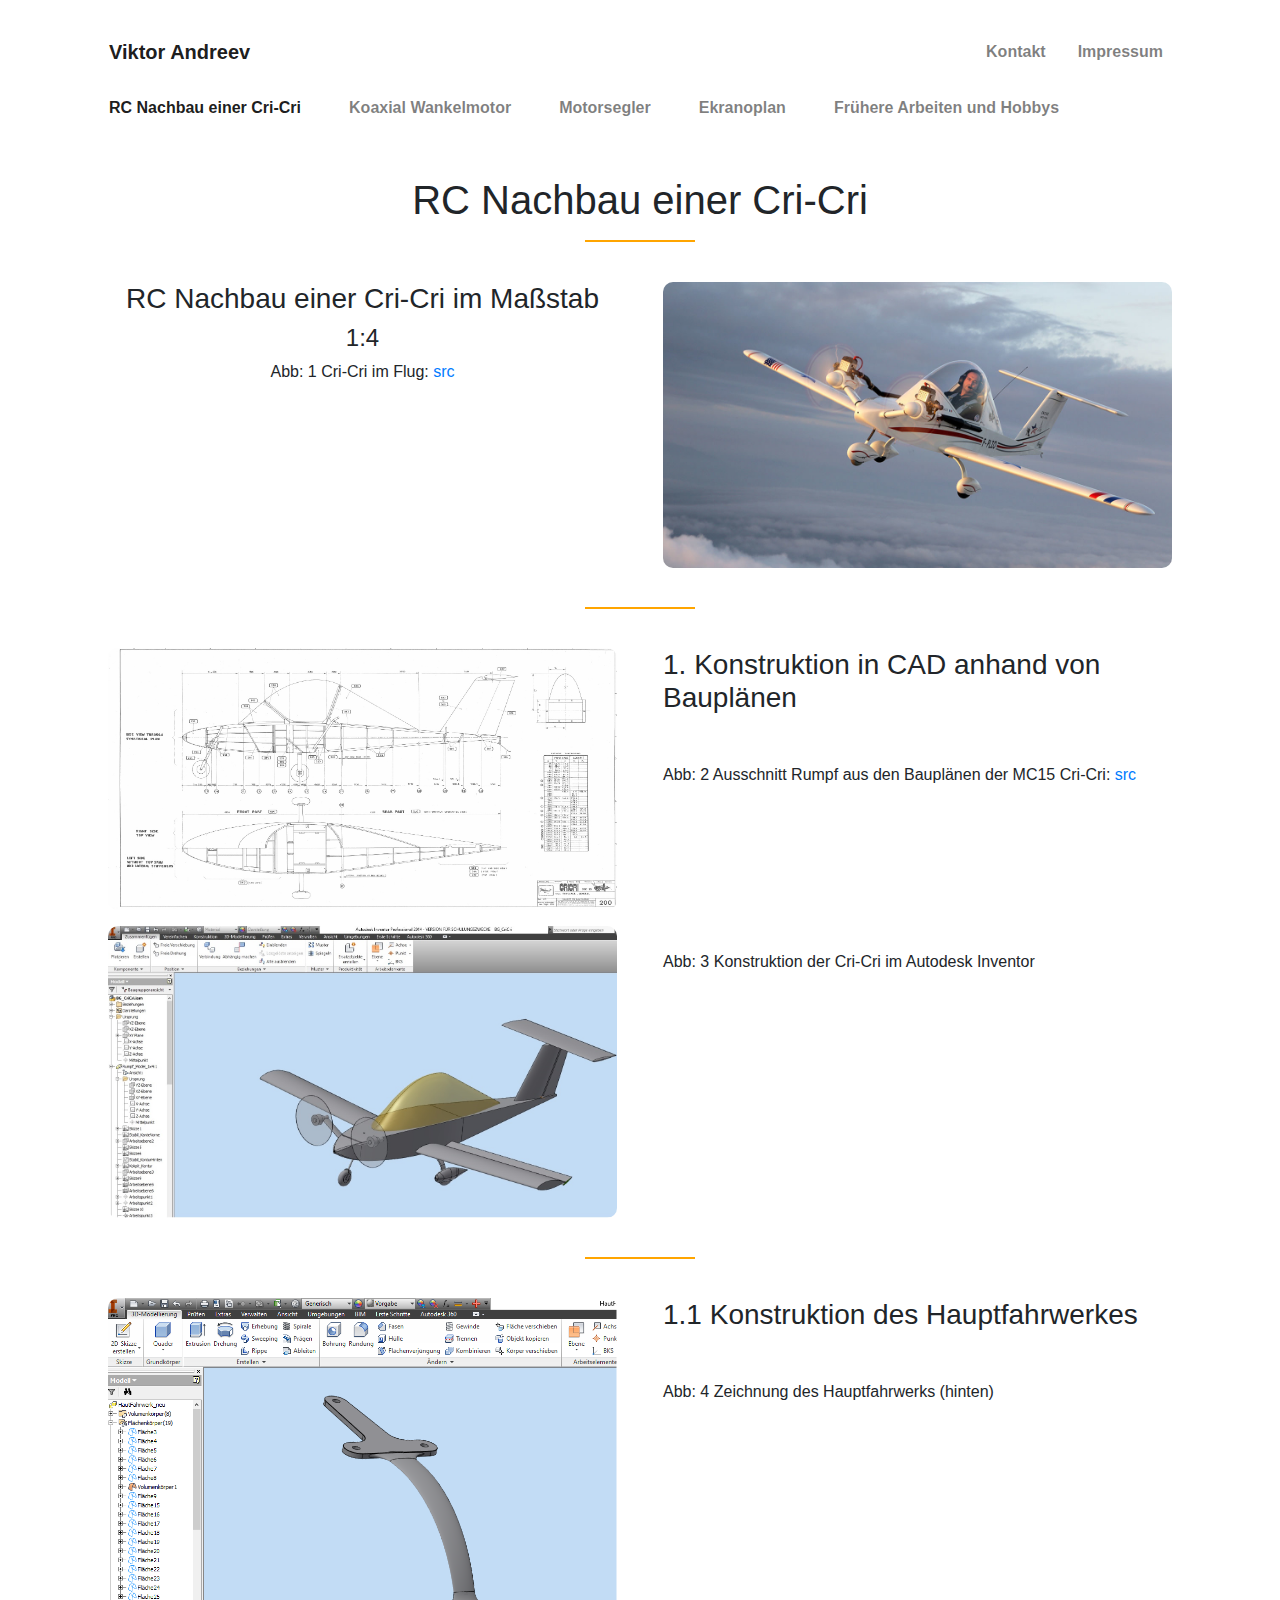
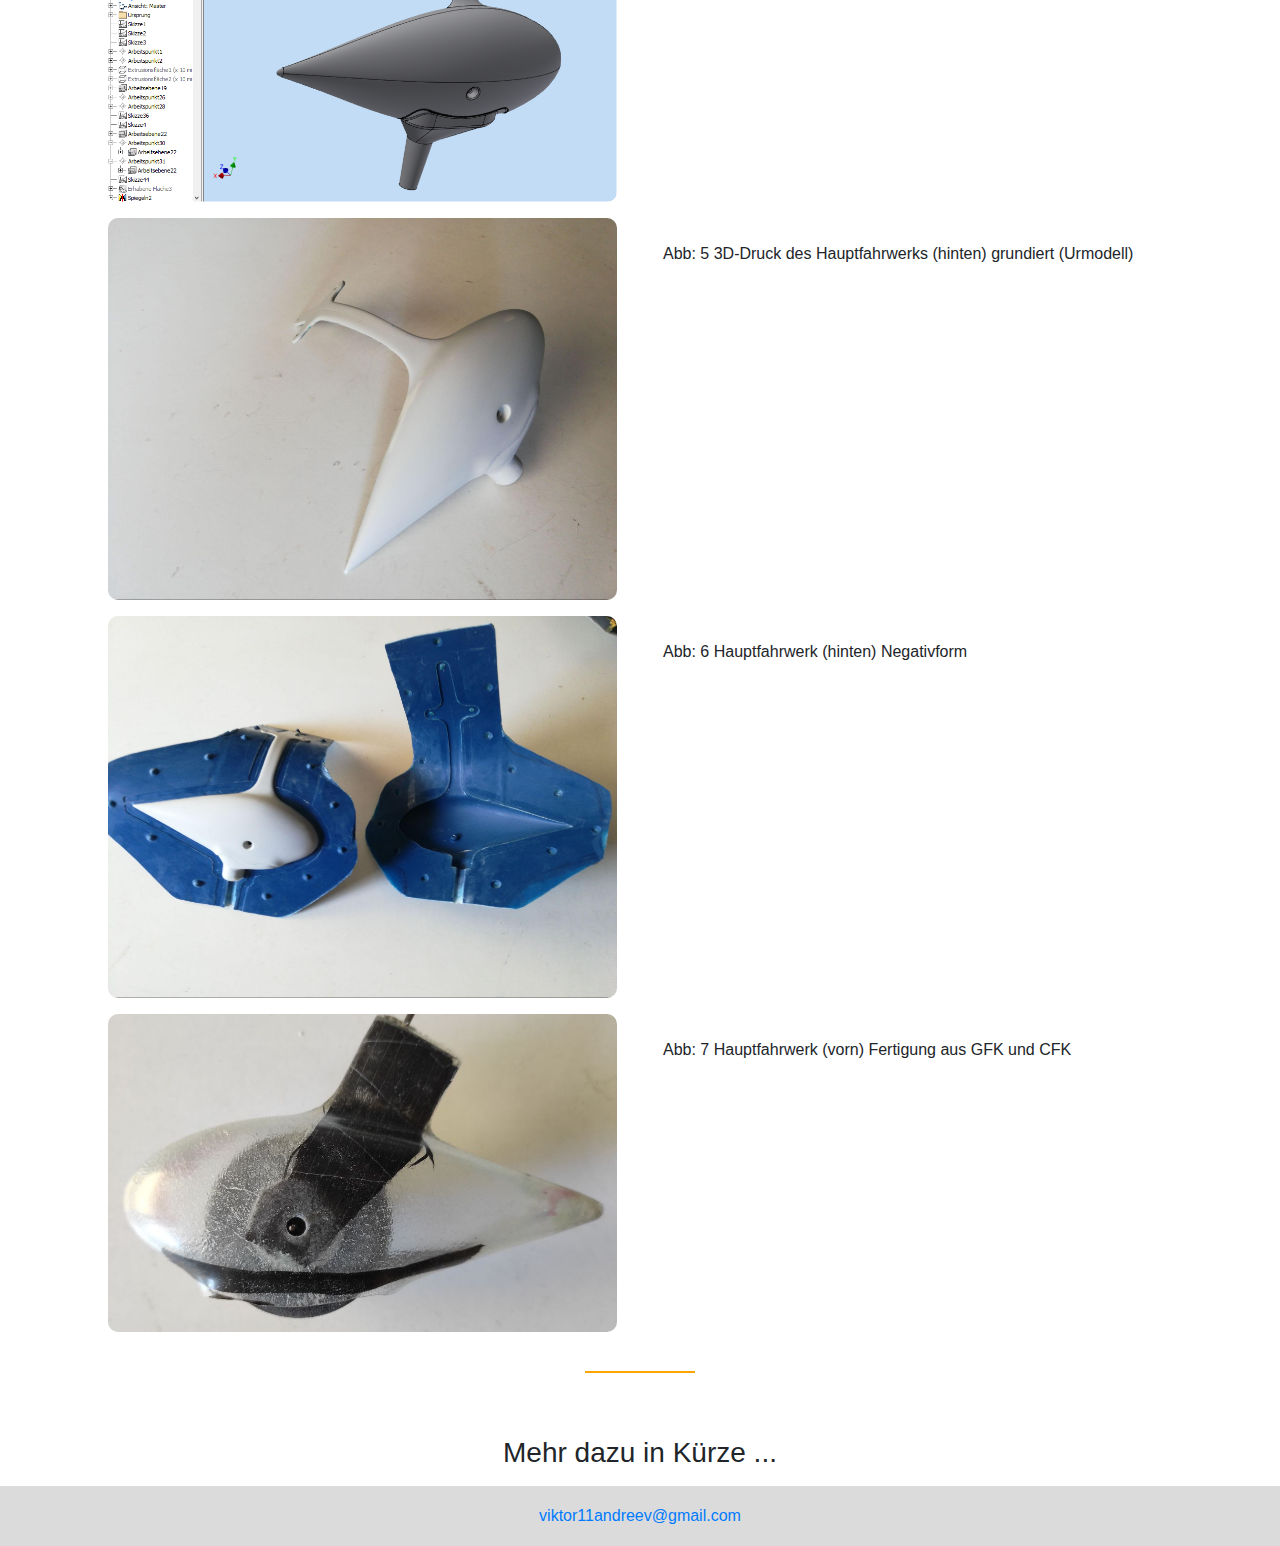
<file: index.html>
<!DOCTYPE html>
<html lang="en">
  <head>
    <meta charset="utf-8" />
    <meta name="viewport" content="width=device-width, initial-scale=1" />
    <meta name="description" content="Portfolio" />
    <meta name="author" content="Viktor Andreev" />
    <title>Portfolio Viktor Andreev</title>
    <!-- Bootstrap core CSS -->
    <link
      rel="stylesheet"
      href="https://maxcdn.bootstrapcdn.com/bootstrap/4.0.0/css/bootstrap.min.css"
      integrity="sha384-Gn5384xqQ1aoWXA+058RXPxPg6fy4IWvTNh0E263XmFcJlSAwiGgFAW/dAiS6JXm"
      crossorigin="anonymous"
    />
    <link rel="stylesheet" href="/css/style.css" />
  </head>
  <body>
    <header>
      <div class="container">
        <nav class="navbar navbar-expand-lg navbar-light mt-4">
          <a class="navbar-brand ml-2" href="#">Viktor Andreev</a>
          <button
            class="navbar-toggler"
            type="button"
            data-toggle="collapse"
            data-target="#nav1"
            aria-controls="nav1"
            aria-expanded="false"
            aria-label="Toggle navigation"
          >
            <span class="navbar-toggler-icon"></span>
          </button>
          <div class="collapse navbar-collapse" id="nav1">
            <div class="navbar-nav ml-auto">
              <a class="nav-item nav-link px-3" href="imprint.html">Kontakt</a>
              <a class="nav-item nav-link px-3" href="imprint.html"
                >Impressum</a
              >
            </div>
          </div>
        </nav>
      </div>
      <div class="container">
        <nav class="navbar navbar-expand-lg navbar-light">
          <button
            class="navbar-toggler"
            type="button"
            data-toggle="collapse"
            data-target="#nav2"
            aria-controls="nav2"
            aria-expanded="false"
            aria-label="Toggle navigation"
          >
            <span class="navbar-toggler-icon"></span>
          </button>
          <div class="collapse navbar-collapse" id="nav2">
            <div class="navbar-nav">
              <a class="nav-item nav-link pr-4 active" href="index.html"
                >RC Nachbau einer Cri-Cri</a
              >
              <a class="nav-item nav-link px-4" href="wankel.html"
                >Koaxial Wankelmotor</a
              >
              <a class="nav-item nav-link px-4" href="segler.html"
                >Motorsegler</a
              >
              <a class="nav-item nav-link px-4" href="ekranoplan.html"
                >Ekranoplan</a
              >
              <a class="nav-item nav-link px-4" href="hobbys.html"
                >Frühere Arbeiten und Hobbys</a
              >
            </div>
          </div>
        </nav>
      </div>
    </header>
    <main>
      <div class="container">
        <div class="row">
          <div class="col mt-4">
            <div class="text-center">
              <h1>RC Nachbau einer Cri-Cri</h1>
              <div class="spacer">
                <hr class="short-line" />
              </div>
            </div>
          </div>
        </div>
        <div class="row">
          <div class="col-6">
            <div class="article text-center mb-4">
              <h3>RC Nachbau einer Cri-Cri im Maßstab</h3>
              <h4>1:4</h4>
              <p>
                Abb: 1 Cri-Cri im Flug:
                <a
                  href="https://www.historynet.com/mystery-ship-january-2020.htm"
                  >src</a
                >
              </p>
            </div>
          </div>
          <div class="col-6">
            <div class="article">
              <img
                class="image"
                src="/images/cli-cri.png"
                alt="cri-cri im flug"
              />
            </div>
          </div>
        </div>

        <div class="row spacer">
          <div class="col-12">
            <hr class="short-line" />
          </div>
        </div>

        <div class="row">
          <div class="col-6">
            <div class="article">
              <img
                class="image"
                src="/images/construction.png"
                alt="Konstruktionspläne einer Cri-Cri"
              />
            </div>
          </div>
          <div class="col-6">
            <div class="article mb-4">
              <h3>1. Konstruktion in CAD anhand von Bauplänen</h3>
            </div>
            <div class="article">
              <p>
                Abb: 2 Ausschnitt Rumpf aus den Bauplänen der MC15 Cri-Cri:
                <a href="https://vdocuments.mx/mc15-cri-cri-plans-binder.html"
                  >src</a
                >
              </p>
            </div>
          </div>
        </div>

        <div class="row">
          <div class="col-6">
            <div class="article">
              <img
                class="image"
                src="/images/cri-cri-cad.jpg"
                alt="Konstruktion der Cri-Cri im Autodesk Inventor"
              />
            </div>
          </div>
          <div class="col-6">
            <div class="article mt-4">
              <p>Abb: 3 Konstruktion der Cri-Cri im Autodesk Inventor</p>
            </div>
          </div>
        </div>

        <div class="row spacer">
          <div class="col-12">
            <hr class="short-line" />
          </div>
        </div>

        <div class="row">
          <div class="col-6">
            <div class="article">
              <img
                class="image"
                src="/images/hauptfahrwerk-hinten-cad.png"
                alt="Zeichnung des Hauptfahrwerks (hinten)"
              />
            </div>
          </div>
          <div class="col-6">
            <div class="article mb-4">
              <h3>1.1 Konstruktion des Hauptfahrwerkes</h3>
            </div>
            <div class="article">
              <p>Abb: 4 Zeichnung des Hauptfahrwerks (hinten)</p>
            </div>
          </div>
        </div>

        <div class="row">
          <div class="col-6">
            <div class="article">
              <img
                class="image"
                src="/images/hauptfahrwerk-hinten-urmodell.jpg"
                alt="3D-Druck des Hauptfahrwerks (hinten)  grundiert (Urmodell)"
              />
            </div>
          </div>
          <div class="col-6">
            <div class="article mt-4">
              <p>
                Abb: 5 3D-Druck des Hauptfahrwerks (hinten) grundiert (Urmodell)
              </p>
            </div>
          </div>
        </div>

        <div class="row">
          <div class="col-6">
            <div class="article">
              <img
                class="image"
                src="/images/negativ-form-hauptfahrwerk-hinten.jpg"
                alt="Hauptfahrwerk (hinten) Negativform"
              />
            </div>
          </div>
          <div class="col-6">
            <div class="article mt-4">
              <p>Abb: 6 Hauptfahrwerk (hinten) Negativform</p>
            </div>
          </div>
        </div>

        <div class="row">
          <div class="col-6">
            <div class="article">
              <img
                class="image"
                src="/images/hauptfahrwerk-vorn.png"
                alt="Hauptfahrwerk (vorn) Fertigung aus GFK und CFK"
              />
            </div>
          </div>
          <div class="col-6">
            <div class="article mt-4">
              <p>Abb: 7 Hauptfahrwerk (vorn) Fertigung aus GFK und CFK</p>
            </div>
          </div>
        </div>

        <div class="row spacer">
          <div class="col-12">
            <hr class="short-line" />
          </div>
        </div>

        <div class="row">
          <div class="col-12">
            <div class="article text-center mt-4">
              <h3>Mehr dazu in Kürze ...</h3>
            </div>
          </div>
        </div>
        <div id="myModal" class="modal">
          <div class="modal-content">
            <span class="close">&times;</span>
            <img
              class="modal-image"
              src="images/blanik.jpg"
              alt="Ekranoplan Modell"
            />
          </div>
        </div>
      </div>
    </main>
    <footer>
      <div class="container text-center">
        <a href="mailto:viktor11andreev@gmail.com">viktor11andreev@gmail.com</a>
      </div>
    </footer>
    <script
      src="https://code.jquery.com/jquery-3.2.1.slim.min.js"
      integrity="sha384-KJ3o2DKtIkvYIK3UENzmM7KCkRr/rE9/Qpg6aAZGJwFDMVNA/GpGFF93hXpG5KkN"
      crossorigin="anonymous"
    ></script>
    <script
      src="https://cdnjs.cloudflare.com/ajax/libs/popper.js/1.12.9/umd/popper.min.js"
      integrity="sha384-ApNbgh9B+Y1QKtv3Rn7W3mgPxhU9K/ScQsAP7hUibX39j7fakFPskvXusvfa0b4Q"
      crossorigin="anonymous"
    ></script>
    <script
      src="https://maxcdn.bootstrapcdn.com/bootstrap/4.0.0/js/bootstrap.min.js"
      integrity="sha384-JZR6Spejh4U02d8jOt6vLEHfe/JQGiRRSQQxSfFWpi1MquVdAyjUar5+76PVCmYl"
      crossorigin="anonymous"
    ></script>
    <script src="/app.js"></script>
  </body>
</html>
</file>
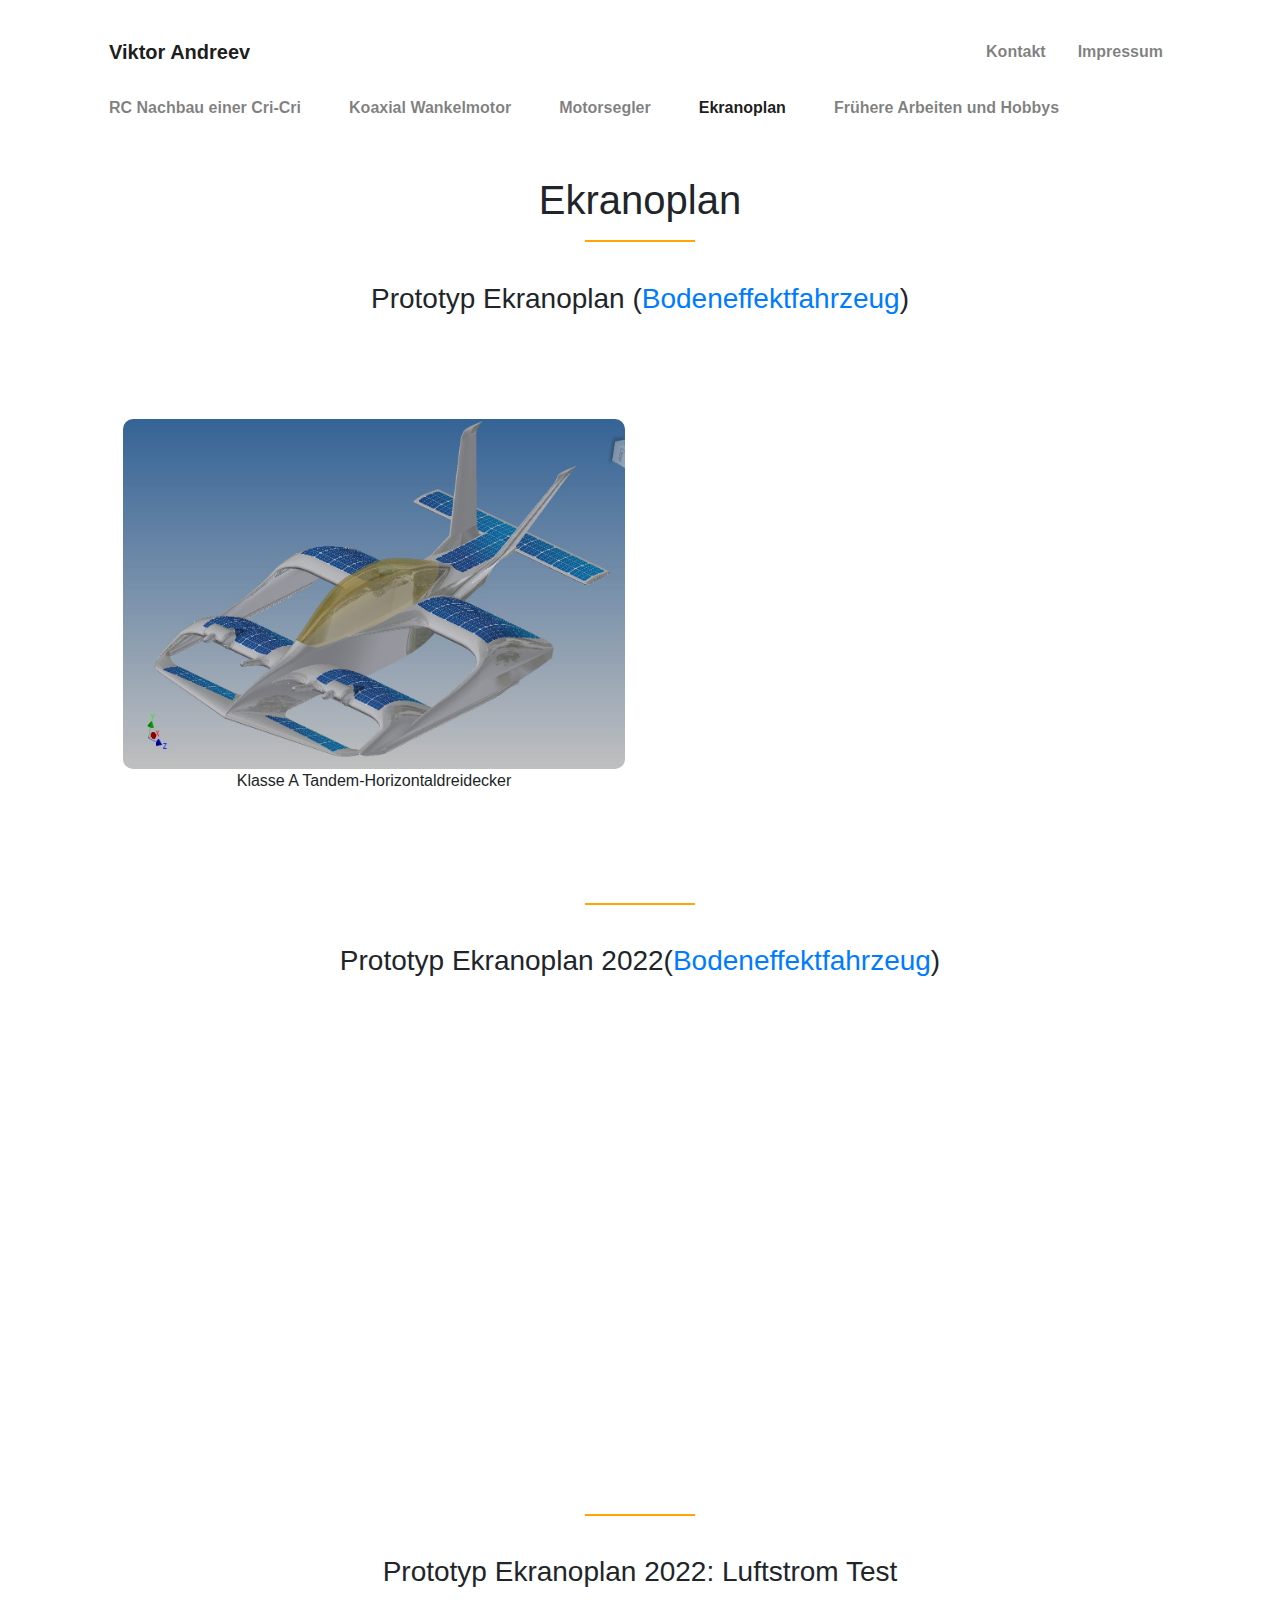
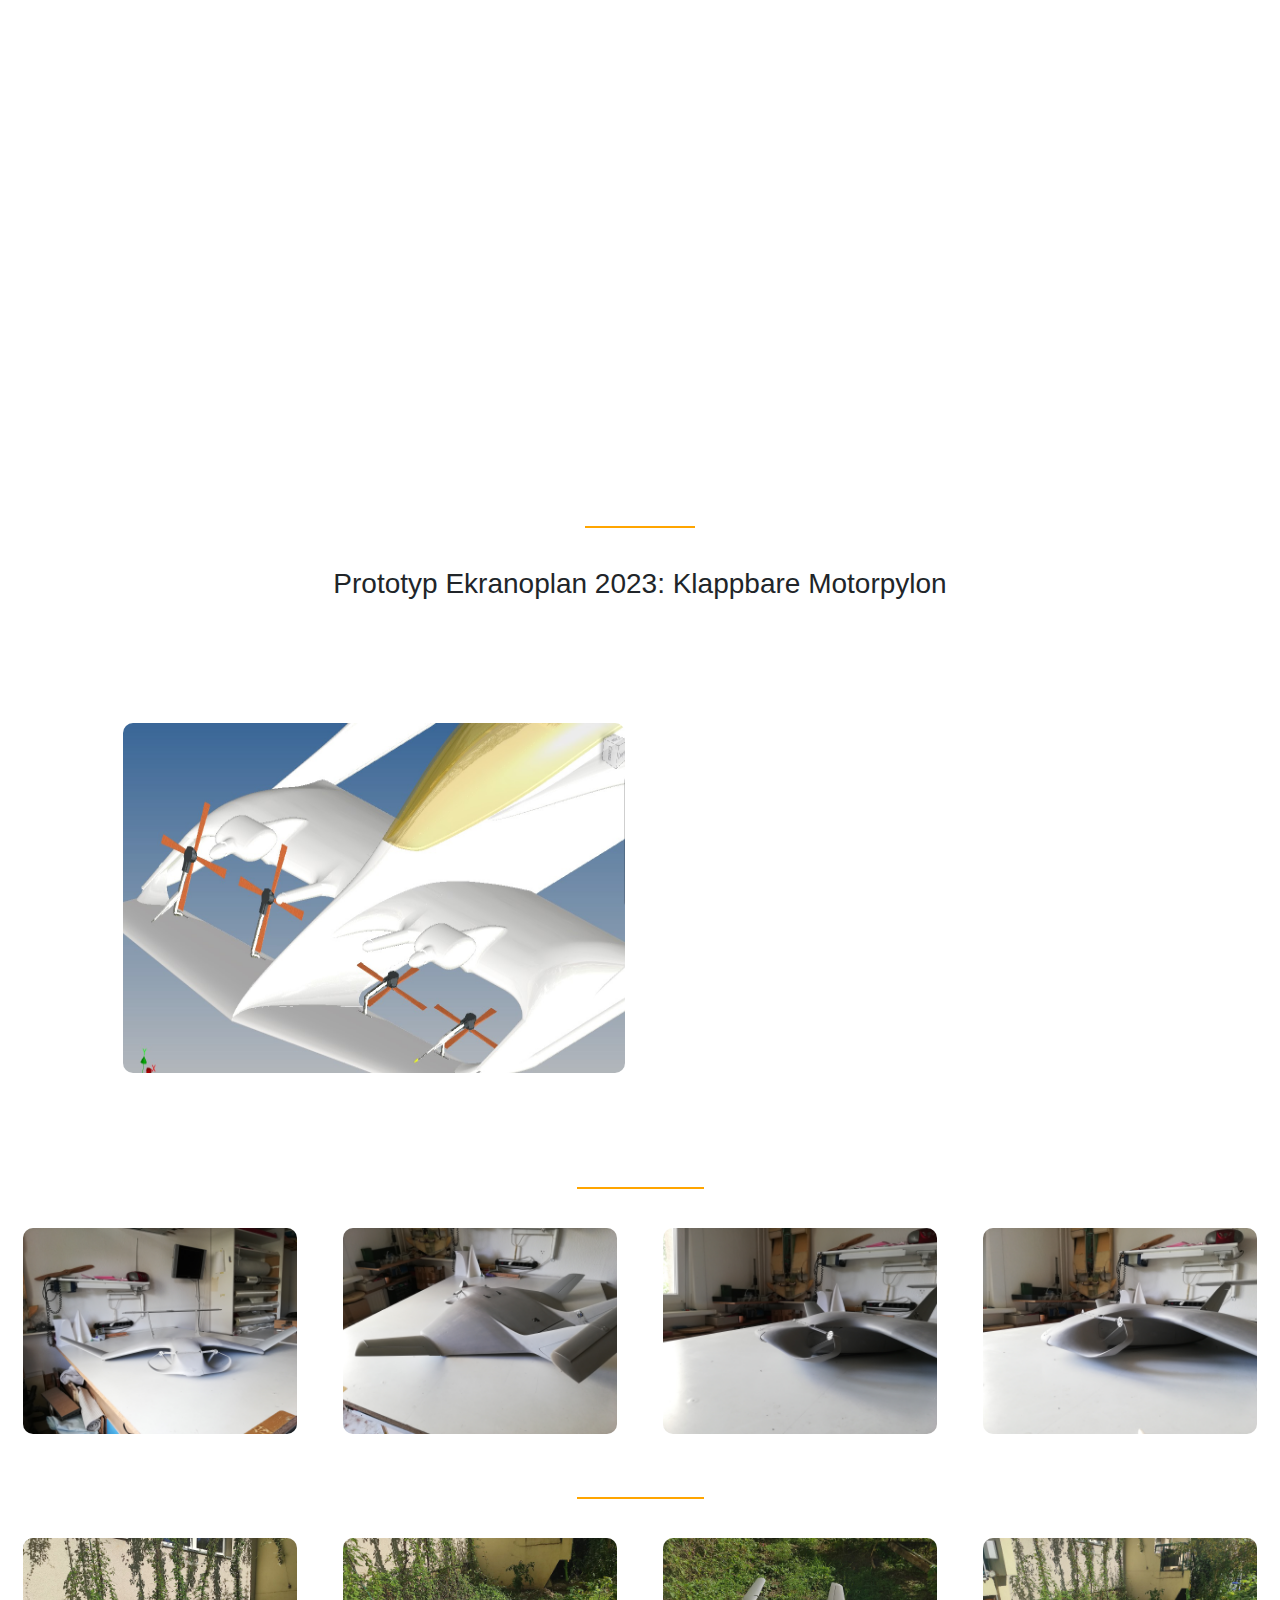
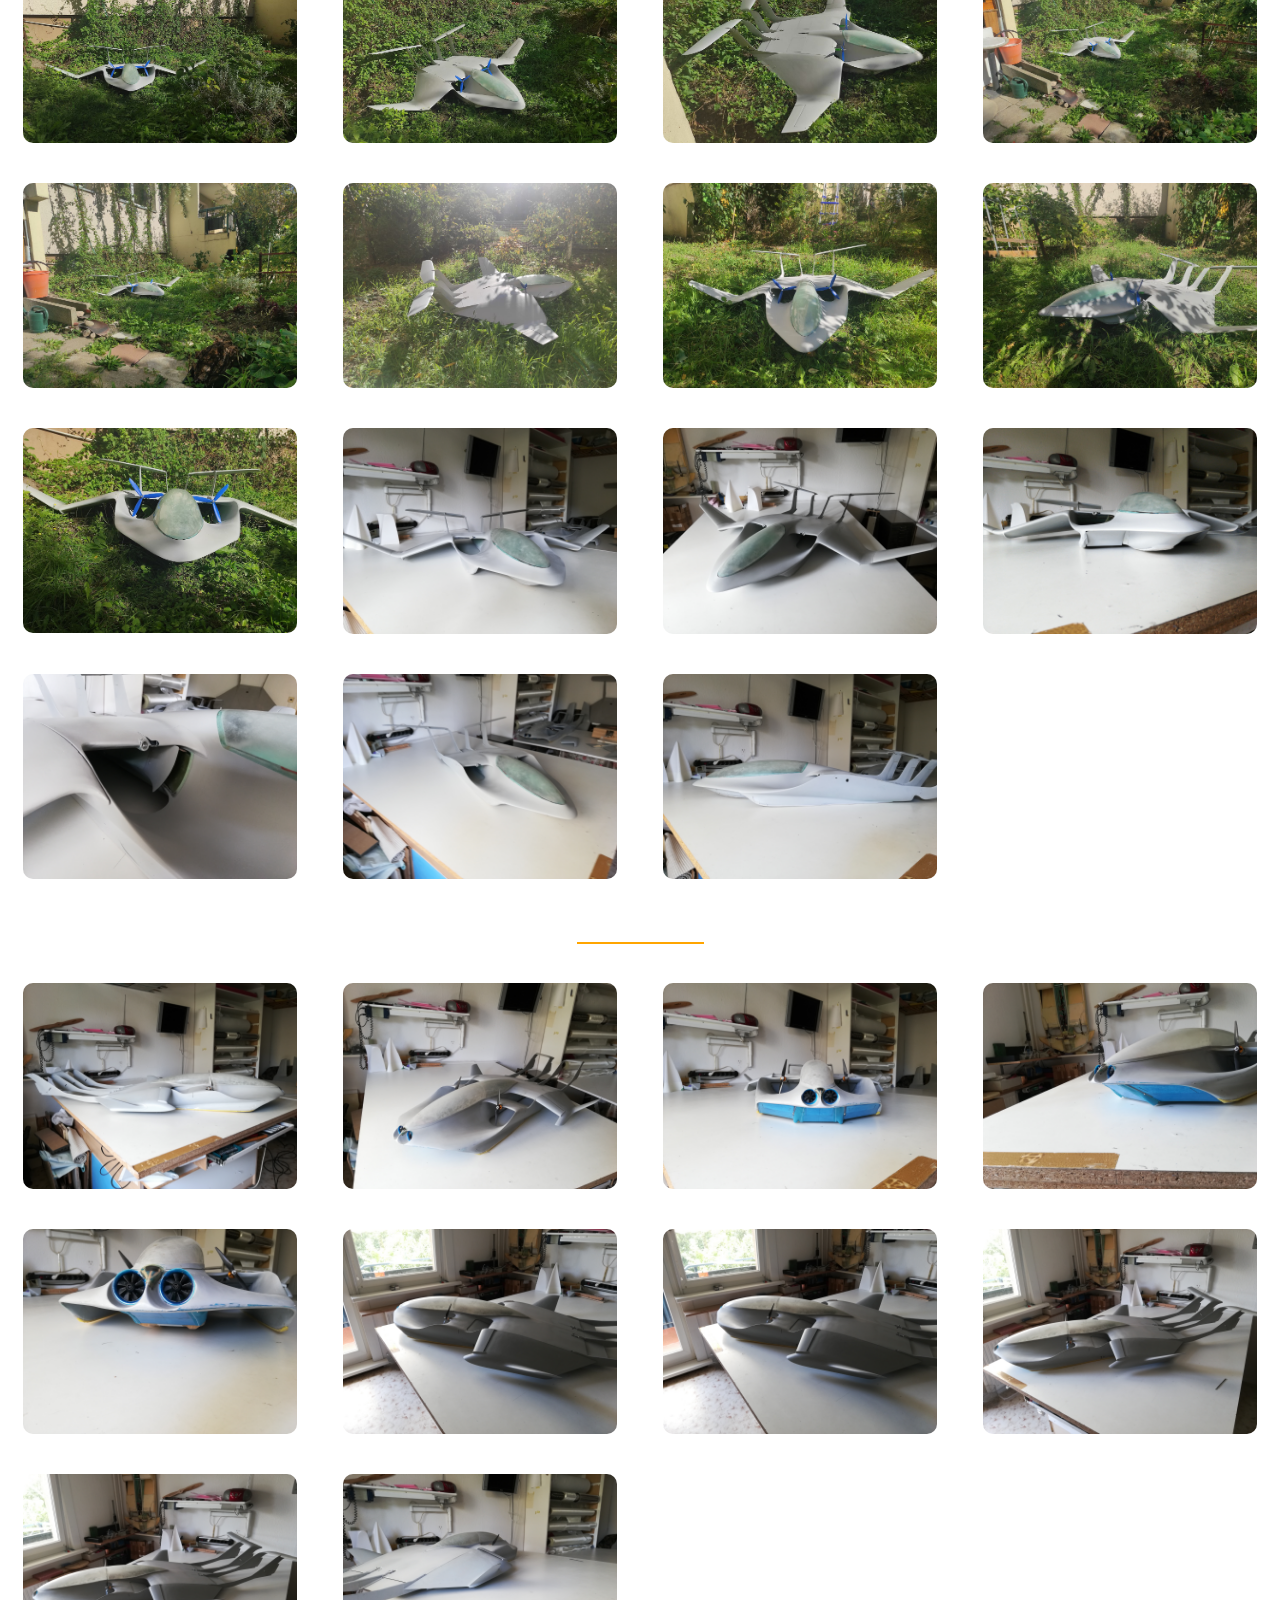
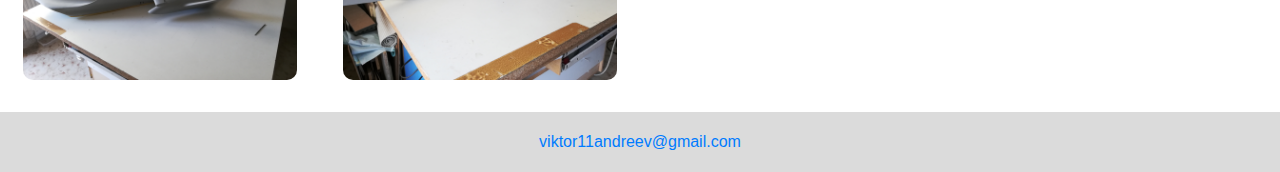
<file: ekranoplan.html>
<!DOCTYPE html>
<html lang="en">
  <head>
    <meta charset="utf-8" />
    <meta name="viewport" content="width=device-width, initial-scale=1" />
    <meta name="description" content="Portfolio" />
    <meta name="author" content="Viktor Andreev" />
    <title>Portfolio Viktor Andreev</title>
    <!-- Bootstrap core CSS -->
    <link
      rel="stylesheet"
      href="https://maxcdn.bootstrapcdn.com/bootstrap/4.0.0/css/bootstrap.min.css"
      integrity="sha384-Gn5384xqQ1aoWXA+058RXPxPg6fy4IWvTNh0E263XmFcJlSAwiGgFAW/dAiS6JXm"
      crossorigin="anonymous"
    />
    <link rel="stylesheet" href="/css/style.css" />
  </head>
  <body>
    <header>
      <div class="container">
        <nav class="navbar navbar-expand-lg navbar-light mt-4">
          <a class="navbar-brand ml-2" href="#">Viktor Andreev</a>
          <button
            class="navbar-toggler"
            type="button"
            data-toggle="collapse"
            data-target="#nav1"
            aria-controls="nav1"
            aria-expanded="false"
            aria-label="Toggle navigation"
          >
            <span class="navbar-toggler-icon"></span>
          </button>
          <div class="collapse navbar-collapse" id="nav1">
            <div class="navbar-nav ml-auto">
              <a class="nav-item nav-link px-3" href="imprint.html">Kontakt</a>
              <a class="nav-item nav-link px-3" href="imprint.html"
                >Impressum</a
              >
            </div>
          </div>
        </nav>
      </div>
      <div class="container">
        <nav class="navbar navbar-expand-lg navbar-light">
          <button
            class="navbar-toggler"
            type="button"
            data-toggle="collapse"
            data-target="#nav2"
            aria-controls="nav2"
            aria-expanded="false"
            aria-label="Toggle navigation"
          >
            <span class="navbar-toggler-icon"></span>
          </button>
          <div class="collapse navbar-collapse" id="nav2">
            <div class="navbar-nav">
              <a class="nav-item nav-link pr-4" href="index.html"
                >RC Nachbau einer Cri-Cri</a
              >
              <a class="nav-item nav-link px-4" href="wankel.html"
                >Koaxial Wankelmotor</a
              >
              <a class="nav-item nav-link px-4" href="segler.html"
                >Motorsegler</a
              >
              <a class="nav-item nav-link px-4 active" href="ekranoplan.html"
                >Ekranoplan</a
              >
              <a class="nav-item nav-link px-4" href="hobbys.html"
                >Frühere Arbeiten und Hobbys</a
              >
            </div>
          </div>
        </nav>
      </div>
    </header>
    <main>
      <div class="container">
        <div class="row">
          <div class="col mt-4">
            <div class="text-center">
              <h1>Ekranoplan</h1>
              <div class="spacer">
                <hr class="short-line" />
              </div>
            </div>
          </div>
        </div>

        <div class="row h-100 align-items-center">
          <div class="col-12 h-100">
            <div class="article text-center mb-4">
              <h3>
                Prototyp Ekranoplan (<a
                  href="https://de.wikipedia.org/wiki/Bodeneffektfahrzeug"
                  >Bodeneffektfahrzeug</a
                >)
              </h3>
            </div>
            <div class="article text-center">
              <div class="row d-flex align-items-center" style="height: 500px;">
                <div class="col-6">
                  <img
                    src="images/ekranoplan/additional/Screenshot 2023-07-08 131429.jpg"
                    alt="Ekranoplan Modell"
                    height="350" 
                    width="auto"
                  />  
                  <p>Klasse A Tandem-Horizontaldreidecker</p>
                </div>
                  <div class="col-6">
                    <iframe
                      frameborder="0"
                      scrolling="no"
                      width="788.54"
                      height="443"
                      type="text/html"
                      src="https://www.youtube.com/embed/WqFVQpdCT1M?autoplay=0&fs=1&iv_load_policy=1&showinfo=1&rel=0&cc_load_policy=0&start=0&end=0&origin=https://youtubeembedcode.com"
                    ></iframe>
                  </div>
              </div>
              
            </div>
          </div>
        </div>

        <div class="row spacer">
          <div class="col-12">
            <hr class="short-line" />
          </div>
        </div>

        <div class="row h-100 align-items-center">
            <div class="col-12 h-100">
              <div class="article text-center mb-4">
                <h3>
                  Prototyp Ekranoplan 2022(<a
                    href="https://de.wikipedia.org/wiki/Bodeneffektfahrzeug"
                    >Bodeneffektfahrzeug</a
                  >)
                </h3>
              </div>
              <div class="article text-center">
                <iframe
                  frameborder="0"
                  scrolling="no"
                  width="788.54"
                  height="443"
                  type="text/html"
                  src="https://www.youtube.com/embed/l0rr6gFPR8c?autoplay=0&fs=0&iv_load_policy=3&showinfo=0&rel=0&cc_load_policy=0&start=0&end=0&origin=http://youtubeembedcode.com"
                ></iframe>
              </div>
            </div>
          </div>

          <div class="row spacer">
            <div class="col-12">
              <hr class="short-line" />
            </div>
          </div>
  
          <div class="row h-100 align-items-center">
              <div class="col-12 h-100">
                <div class="article text-center mb-4">
                  <h3>
                    Prototyp Ekranoplan 2022: Luftstrom Test
                  </h3>
                </div>
                <div class="article text-center">
                  <iframe frameborder="0" scrolling="no" marginheight="0" marginwidth="0"width="788.54" height="443" type="text/html" src="https://www.youtube.com/embed/QCNl21n36ms?autoplay=0&fs=0&iv_load_policy=3&showinfo=0&rel=0&cc_load_policy=0&start=0&end=0&origin=http://youtubeembedcode.com"><div><small><a href="https://youtubeembedcode.com/en">youtubeembedcode en</a></small></div><div><small><a href="https://casinoutansvenskspellicens.nu/">casino utan svensk spellicens</a></small></div></iframe>
                </div>
              </div>
            </div>

            <div class="row spacer">
              <div class="col-12">
                <hr class="short-line" />
              </div>
            </div>
    
            <div class="row h-100 align-items-center">
                <div class="col-12 h-100">
                  <div class="article text-center mb-4">
                    <h3>
                      Prototyp Ekranoplan 2023: Klappbare Motorpylon
                    </h3>
                  </div>
                  <div class="article text-center">
                    <div class="row d-flex align-items-center" style="height: 500px;">
                      <div class="col-6">
                       
                          <img  
                            class="mx-auto" 
                            src="images/ekranoplan/additional/Screenshot 2023-07-08 133814.jpg"
                            alt="Ekranoplan Modell"
                            height="350" 
                            width="auto"
                          />
                      </div>
                        <div class="col-6">
                          <iframe frameborder="0" scrolling="no" marginheight="0" marginwidth="0"width="788.54" height="443" type="text/html" src="https://www.youtube.com/embed/NPnRf54aIVw?autoplay=0&fs=0&iv_load_policy=3&showinfo=0&rel=0&cc_load_policy=0&start=0&end=0&origin=http://youtubeembedcode.com"></iframe>
                        </div>
                    </div>
                  </div>
                  </div>
                </div>
              </div>

          <div class="row spacer">
            <div class="col-12">
              <hr class="short-line" />
            </div>
          </div>

        <div class="hw1"></div>

        <div class="row spacer">
          <div class="col-12">
            <hr class="short-line" />
          </div>
        </div>

        <div class="hw2"></div>

        <div class="row spacer">
          <div class="col-12">
            <hr class="short-line" />
          </div>
        </div>

        <div class="hw3"></div>

        <div id="myModal" class="modal">
          <div class="modal-content">
            <span class="close m-0 p-0">&times;</span>
            <div class="grid-container">
              <div class="grid-item">
                <a href="#" class="left mr-2">&lt;</a>
              </div>
              <div class="grid-item">
                <img
                    class="modal-image"
                    src="images/ekranoplan/HW-1/hw11.jpg"
                    alt="Ekranoplan Modell"
                />
              </div>
              <div class="grid-item">
                <a href="#" class="right ml-2">&gt;</a>
              </div>
            </div>
              
          </div>
        </div>

      </div>
    </main>
    <footer>
      <div class="container text-center">
        <a href="mailto:viktor11andreev@gmail.com">viktor11andreev@gmail.com</a>
      </div>
    </footer>
    <script
      src="https://code.jquery.com/jquery-3.2.1.slim.min.js"
      integrity="sha384-KJ3o2DKtIkvYIK3UENzmM7KCkRr/rE9/Qpg6aAZGJwFDMVNA/GpGFF93hXpG5KkN"
      crossorigin="anonymous"
    ></script>
    <script
      src="https://cdnjs.cloudflare.com/ajax/libs/popper.js/1.12.9/umd/popper.min.js"
      integrity="sha384-ApNbgh9B+Y1QKtv3Rn7W3mgPxhU9K/ScQsAP7hUibX39j7fakFPskvXusvfa0b4Q"
      crossorigin="anonymous"
    ></script>
    <script
      src="https://maxcdn.bootstrapcdn.com/bootstrap/4.0.0/js/bootstrap.min.js"
      integrity="sha384-JZR6Spejh4U02d8jOt6vLEHfe/JQGiRRSQQxSfFWpi1MquVdAyjUar5+76PVCmYl"
      crossorigin="anonymous"
    ></script>
    <script src="/app.js"></script>
  </body>
</html>
</file>
<file: css/style.css>
html {
  position: relative;
  min-height: 100%;
}
body {
  margin-bottom: 60px; /* Margin bottom by footer height */
}
footer {
  position: absolute;
  bottom: 0;
  width: 100%;
  height: 60px; /* Set the fixed height of the footer here */
  line-height: 60px; /* Vertically center the text there */
  background-color: #dbdbdb;
}

.row {
  margin: 0px;
}

.col {
  padding: 16px;
}

.navbar-brand {
  font-weight: bolder !important;
}

.nav-link {
  font-weight: bolder !important;
}

.nav-link:hover {
  color: orange !important;
}

img {
  max-width: 100%;
  max-height: 100%;
  border-radius: 10px;
}

.image:hover {
  cursor: pointer;
}

.article {
  padding: 8px;
}

.short-line {
  width: 10%;
  border: 1px solid orange;
}

.spacer {
  margin-top: 15px;
  margin-bottom: 15px;
}

/* The Modal (background) */
.modal {
  display: none; /* Hidden by default */
  position: fixed; /* Stay in place */
  z-index: 1; /* Sit on top */
  left: 0;
  top: 0;
  width: 100%; /* Full width */
  height: 100%; /* Full height */
  overflow: auto; /* Enable scroll if needed */
  background-color: rgb(0, 0, 0); /* Fallback color */
  background-color: rgba(0, 0, 0, 0.4); /* Black w/ opacity */
}

/* Modal Content/Box */
.modal-content {
  background-color: #fefefeda;
  margin: 5% auto; /* 15% from the top and centered */
  padding: 10px;
  border: 1px solid #888;
  width: 50%; /* Could be more or less, depending on screen size */
  border-radius: 10px;
}

/* The Close Button */
.close {
  color: #aaa;
  font-size: 28px;
  font-weight: bold;
}

.close:hover,
.close:focus {
  color: black;
  text-decoration: none;
  cursor: pointer;
}

.modal-image {
  max-width: 100%;
  max-height: auto;
}

.close {
  float: right;
  text-align: end;
  margin-right: 10px;
  margin-bottom: 5px;
  padding-bottom: 5px;
}

.grid-container {
  display: flex;
  justify-content: center;
}

.grid-item {
  display: flex;
  justify-content: center;
  margin: auto;
}

.left {
  color: #888;
  font-size: xx-large;
  font-weight: 900
}

.left:link {
  text-decoration: none;
}

.left:visited {
  text-decoration: none;
}

.left:hover {
  text-decoration: none;
  font-weight: bolder !important;
  color: orange !important;
}

.right {
  color: #888;
  font-size: xx-large;
  font-weight: 900
}

.right:link {
  text-decoration: none;
}

.right:visited {
  text-decoration: none;
}

.right:hover {
  text-decoration: none;
  font-weight: bolder !important;
  color: orange !important;
}

.left:hover .right:focus {
  color: black;
  text-decoration: none;
  cursor: pointer;
}
</file>
